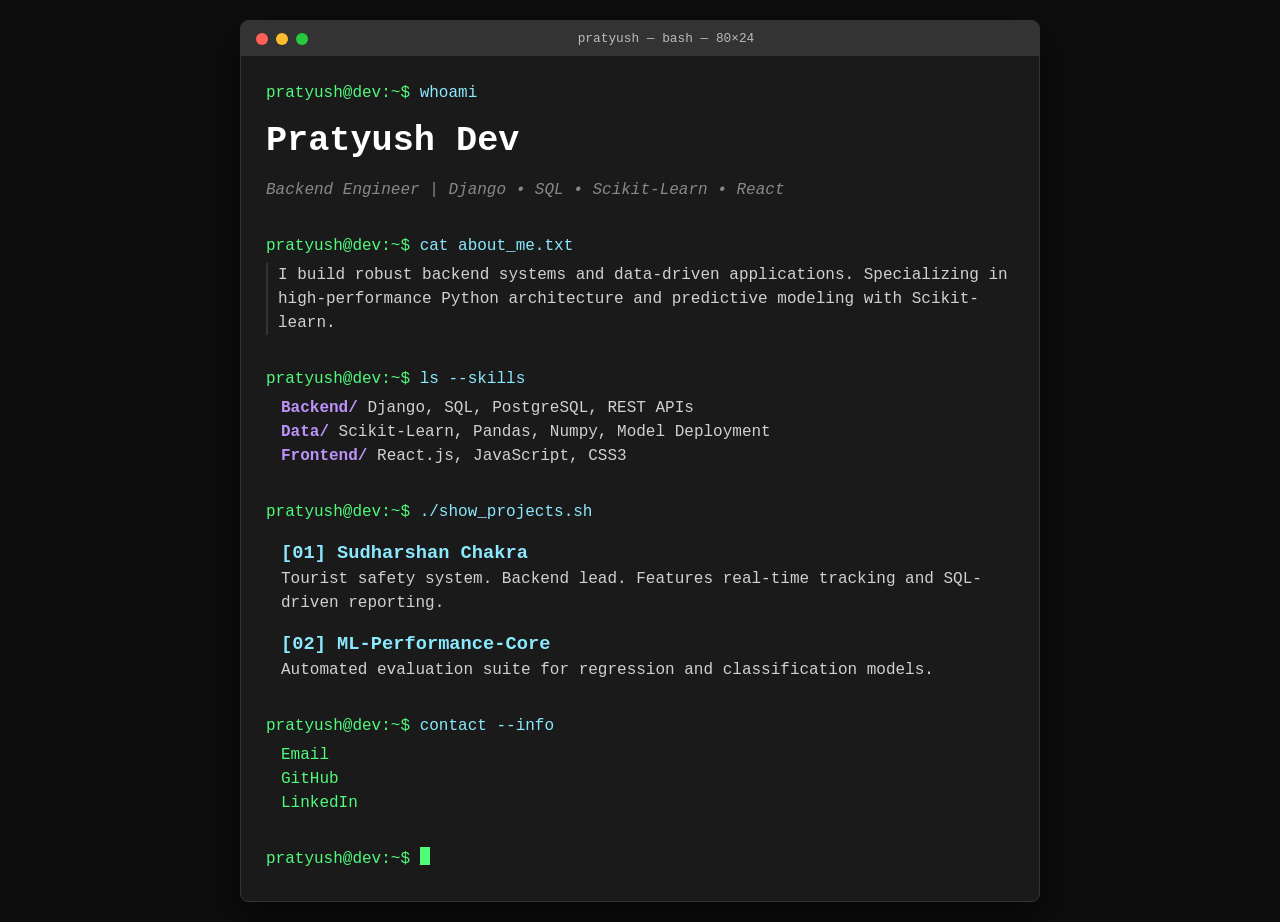
<file: ass2/index.html>
<!DOCTYPE html>
<html lang="en">
<head>
    <meta charset="UTF-8">
    <meta name="viewport" content="width=device-width, initial-scale=1.0">
    <title>Pratyush@Dev: ~ /portfolio</title>
    <link rel="stylesheet" href="styles.css">
</head>
<body>

    <div class="terminal-container">
        <div class="terminal-header">
            <div class="buttons">
                <span class="dot red"></span>
                <span class="dot yellow"></span>
                <span class="dot green"></span>
            </div>
            <div class="title">pratyush — bash — 80×24</div>
        </div>

        <main class="terminal-body">
            
            <section id="hero">
                <p class="prompt">pratyush@dev:~$ <span class="command">whoami</span></p>
                <h1>Pratyush Dev</h1>
                <p class="subtitle">Backend Engineer | Django • SQL • Scikit-Learn • React</p>
            </section>

            <section id="about">
                <p class="prompt">pratyush@dev:~$ <span class="command">cat about_me.txt</span></p>
                <p class="text-block">
                    I build robust backend systems and data-driven applications. 
                    Specializing in high-performance Python architecture and 
                    predictive modeling with Scikit-learn.
                </p>
            </section>

            <section id="skills">
                <p class="prompt">pratyush@dev:~$ <span class="command">ls --skills</span></p>
                <ul class="skills-list">
                    <li><span class="dir">Backend/</span>  Django, SQL, PostgreSQL, REST APIs</li>
                    <li><span class="dir">Data/</span>     Scikit-Learn, Pandas, Numpy, Model Deployment</li>
                    <li><span class="dir">Frontend/</span>  React.js, JavaScript, CSS3</li>
                </ul>
            </section>

            <section id="projects">
                <p class="prompt">pratyush@dev:~$ <span class="command">./show_projects.sh</span></p>
                <div class="project">
                    <h3 class="project-title">[01] Sudharshan Chakra</h3>
                    <p>Tourist safety system. Backend lead. Features real-time tracking and SQL-driven reporting.</p>
                </div>
                <div class="project">
                    <h3 class="project-title">[02] ML-Performance-Core</h3>
                    <p>Automated evaluation suite for regression and classification models.</p>
                </div>
            </section>

            <section id="contact">
                <p class="prompt">pratyush@dev:~$ <span class="command">contact --info</span></p>
                <ul class="contact-links">
                    <li><a href="mailto:email@example.com">Email</a></li>
                    <li><a href="#">GitHub</a></li>
                    <li><a href="#">LinkedIn</a></li>
                </ul>
            </section>

            <p class="prompt">pratyush@dev:~$ <span class="cursor">_</span></p>
        </main>
    </div>

</body>
</html>
</file>
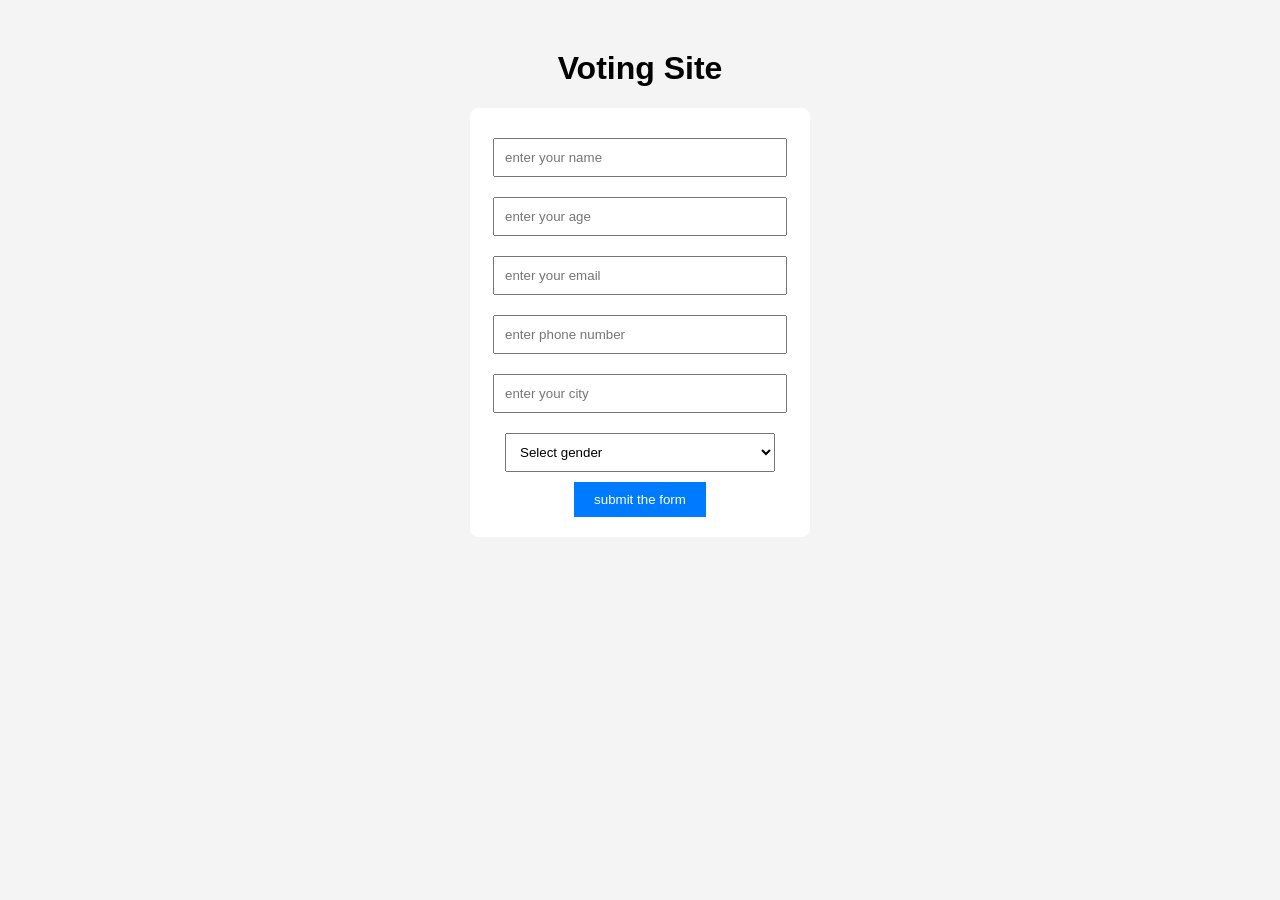
<file: ass3/index.html>
<!DOCTYPE html>
<html lang="en">
<head>
    <meta charset="UTF-8">
    <meta name="viewport" content="width=device-width, initial-scale=1.0">
    <title>form validation</title>
    <link rel="stylesheet" href="index.css">
</head>
<body>

<h1>Voting Site</h1>

<form onsubmit="submitt()">
    <input id="name" placeholder="enter your name" type="text">
    <input id="age" placeholder="enter your age" type="number">
    <input id="email" type="email" placeholder="enter your email">

    <input id="phone" type="text" placeholder="enter phone number">
    <input id="city" type="text" placeholder="enter your city">

    <select id="gender">
        <option value="">Select gender</option>
        <option>Male</option>
        <option>Female</option>
        <option>Other</option>
    </select>

    <button type="submit">submit the form</button>
</form>

<script src="./formvalidation.js"></script>

</body>
</html>
</file>
<file: ass2/styles.css>
/* Terminal Colors */
:root {
    --bg-color: #0d0d0d;
    --terminal-bg: #1a1a1a;
    --text-primary: #d1d1d1;
    --accent-green: #50fa7b; /* Prompt color */
    --accent-cyan: #8be9fd;  /* Commands color */
    --accent-purple: #bd93f9; /* Directory color */
    --header-bg: #333;
}

* {
    margin: 0;
    padding: 0;
    box-sizing: border-box;
}

body {
    background-color: var(--bg-color);
    color: var(--text-primary);
    font-family: 'Courier New', Courier, monospace;
    display: flex;
    justify-content: center;
    align-items: center;
    min-height: 100vh;
    padding: 20px;
}

/* Terminal Window Frame */
.terminal-container {
    width: 100%;
    max-width: 800px;
    background-color: var(--terminal-bg);
    border-radius: 8px;
    box-shadow: 0 20px 50px rgba(0,0,0,0.5);
    overflow: hidden;
    border: 1px solid #333;
}

/* Header Bar */
.terminal-header {
    background-color: var(--header-bg);
    padding: 10px 15px;
    display: flex;
    align-items: center;
    position: relative;
}

.buttons {
    display: flex;
    gap: 8px;
}

.dot {
    width: 12px;
    height: 12px;
    border-radius: 50%;
}

.red { background: #ff5f56; }
.yellow { background: #ffbd2e; }
.green { background: #27c93f; }

.title {
    flex-grow: 1;
    text-align: center;
    font-size: 0.8rem;
    color: #bbb;
}

/* Body Content */
.terminal-body {
    padding: 25px;
    font-size: 1rem;
    line-height: 1.5;
}

section {
    margin-bottom: 2rem;
}

.prompt {
    color: var(--accent-green);
    margin-bottom: 5px;
}

.command {
    color: var(--accent-cyan);
}

h1 {
    font-size: 2.2rem;
    margin: 10px 0;
    color: #fff;
}

.subtitle {
    color: #888;
    font-style: italic;
}

.text-block {
    padding-left: 10px;
    border-left: 2px solid #333;
}

.skills-list, .contact-links {
    list-style: none;
    padding-left: 15px;
}

.dir {
    color: var(--accent-purple);
    font-weight: bold;
}

.project {
    margin: 15px 0;
    padding-left: 15px;
}

.project-title {
    color: var(--accent-cyan);
}

a {
    color: var(--accent-green);
    text-decoration: none;
}

a:hover {
    text-decoration: underline;
}

/* Blinking Cursor */
.cursor {
    display: inline-block;
    background: var(--accent-green);
    width: 10px;
    height: 18px;
    animation: blink 1s infinite;
}

@keyframes blink {
    0%, 100% { opacity: 1; }
    50% { opacity: 0; }
}

@media (max-width: 600px) {
    .terminal-body { font-size: 0.9rem; }
}
</file>
<file: ass3/index.css>
body{
    font-family: Arial, sans-serif;
    background-color: #f4f4f4;
    text-align: center;
    margin-top: 50px;
}

form{
    background: white;
    padding: 20px;
    width: 300px;
    margin: auto;
    border-radius: 8px;
}

input, select{
    width: 90%;
    padding: 10px;
    margin: 10px 0;
}

button{
    padding: 10px 20px;
    background-color: #007BFF;
    color: white;
    border: none;
    cursor: pointer;
}

button:hover{
    background-color: #0056b3;
}
</file>
